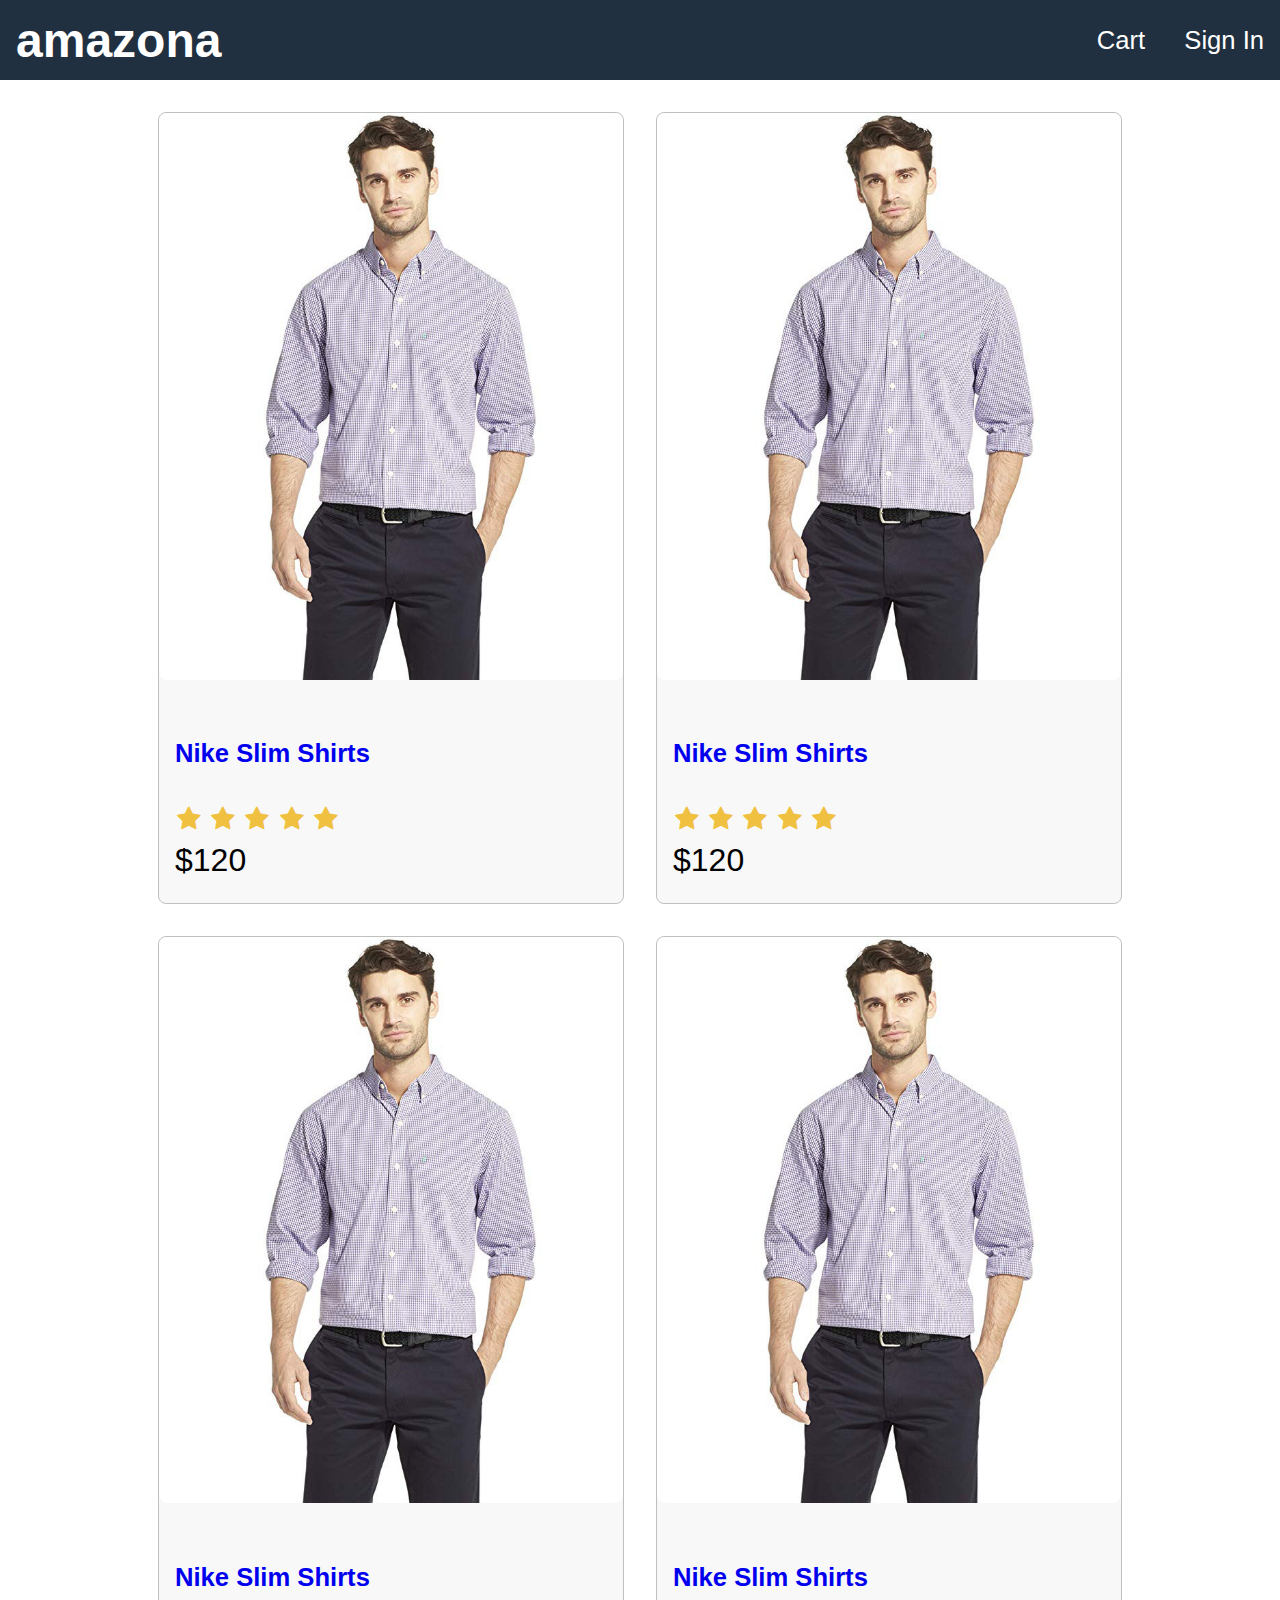
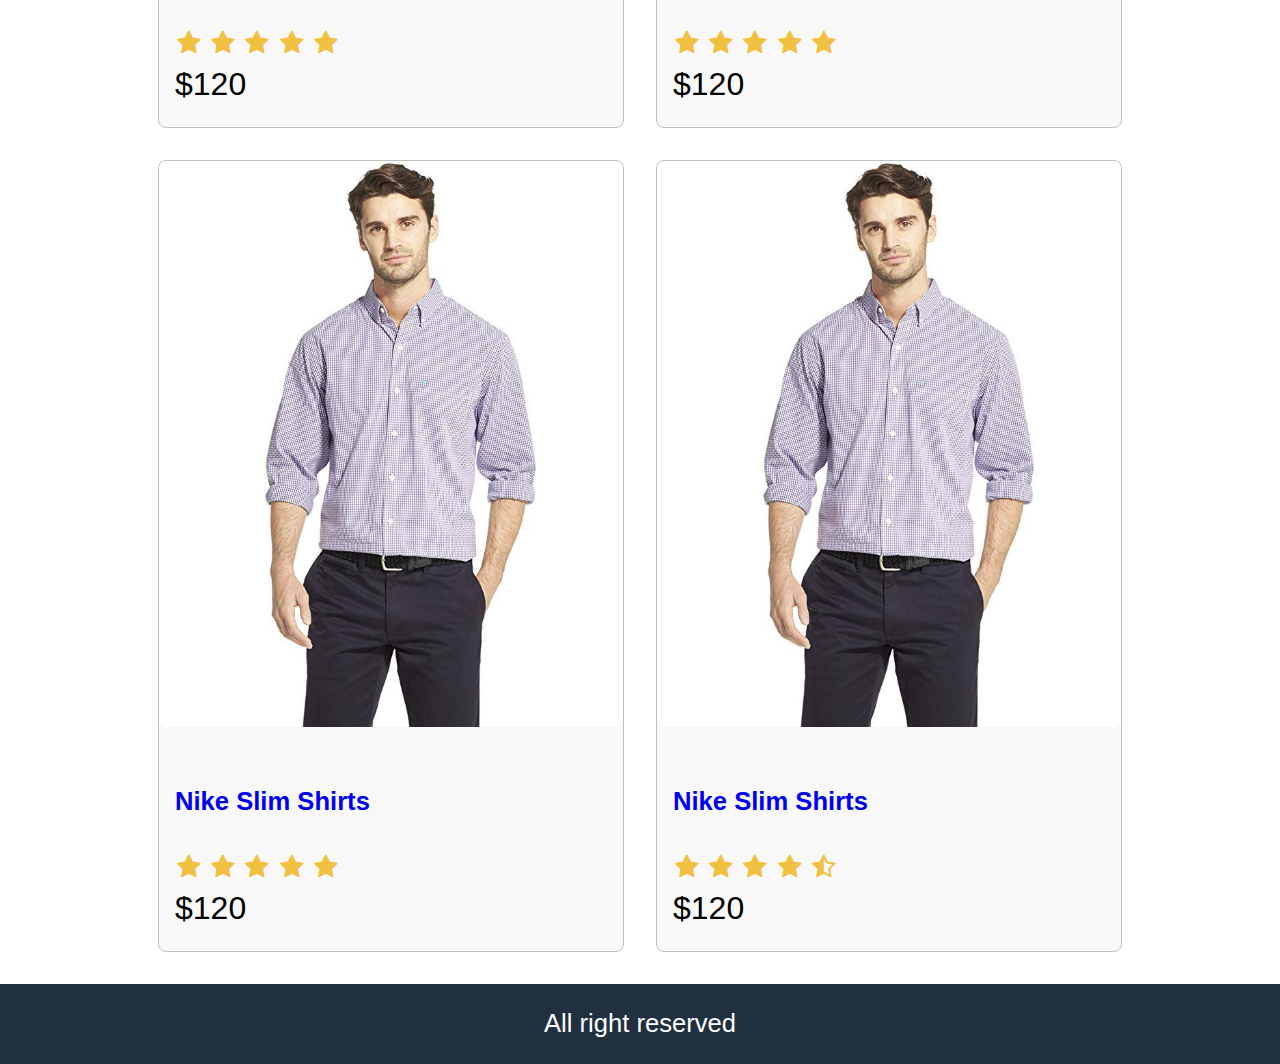
<file: template/index.html>
<!DOCTYPE html>
<html>
    <head>
        <link rel="stylesheet" href="style.css" />
        <link rel="stylesheet" href="https://cdnjs.cloudflare.com/ajax/libs/font-awesome/4.7.0/css/font-awesome.min.css" 
        />
        
                
        <title>Amazona</title>
    </head>
    <body>
<div class="grid-container">
    <header class="row">
<div>
    <a class="brand" href="index.html">amazona</a>
</div>
<div>
    <a href="cart.html">Cart</a>
    <a href="signin.html">Sign In</a>
</div>
    </header>
    <main>
        <div class="row center">
            <div class="card">
                <a href="product.html">
                    <!-- image size: 680px by 830px -->
                    <img class="medium" src="./images/p1.jpg" alt="product" />
                </a>
                <div class="card-body">
                    <a href="product.html">
                        <h2>Nike Slim Shirts</h2>
                    </a>
                    <div class="rating">
                        <span><i class="fa fa-star"></i></span>
                        <span><i class="fa fa-star"></i></span>
                        <span><i class="fa fa-star"></i></span>
                        <span><i class="fa fa-star"></i></span>
                        <span><i class="fa fa-star"></i></span>
                    </div>
                    <div class="price">$120</div>
                </div>
            </div>
            <div class="card">
                <a href="product.html">
                    <!-- image size: 680px by 830px -->
                    <img class="medium" src="./images/p1.jpg" alt="product" />
                </a>
                <div class="card-body">
                    <a href="product.html">
                        <h2>Nike Slim Shirts</h2>
                    </a>
                    <div class="rating">
                        <span><i class="fa fa-star"></i></span>
                        <span><i class="fa fa-star"></i></span>
                        <span><i class="fa fa-star"></i></span>
                        <span><i class="fa fa-star"></i></span>
                        <span><i class="fa fa-star"></i></span>
                    </div>
                    <div class="price">$120</div>
                </div>
            </div>
            <div class="card">
                <a href="product.html">
                    <!-- image size: 680px by 830px -->
                    <img class="medium" src="./images/p1.jpg" alt="product" />
                </a>
                <div class="card-body">
                    <a href="product.html">
                        <h2>Nike Slim Shirts</h2>
                    </a>
                    <div class="rating">
                        <span><i class="fa fa-star"></i></span>
                        <span><i class="fa fa-star"></i></span>
                        <span><i class="fa fa-star"></i></span>
                        <span><i class="fa fa-star"></i></span>
                        <span><i class="fa fa-star"></i></span>
                    </div>
                    <div class="price">$120</div>
                </div>
            </div>
            <div class="card">
                <a href="product.html">
                    <!-- image size: 680px by 830px -->
                    <img class="medium" src="./images/p1.jpg" alt="product" />
                </a>
                <div class="card-body">
                    <a href="product.html">
                        <h2>Nike Slim Shirts</h2>
                    </a>
                    <div class="rating">
                        <span><i class="fa fa-star"></i></span>
                        <span><i class="fa fa-star"></i></span>
                        <span><i class="fa fa-star"></i></span>
                        <span><i class="fa fa-star"></i></span>
                        <span><i class="fa fa-star"></i></span>
                    </div>
                    <div class="price">$120</div>
                </div>
            </div>
            <div class="card">
                <a href="product.html">
                    <!-- image size: 680px by 830px -->
                    <img class="medium" src="./images/p1.jpg" alt="product" />
                </a>
                <div class="card-body">
                    <a href="product.html">
                        <h2>Nike Slim Shirts</h2>
                    </a>
                    <div class="rating">
                        <span><i class="fa fa-star"></i></span>
                        <span><i class="fa fa-star"></i></span>
                        <span><i class="fa fa-star"></i></span>
                        <span><i class="fa fa-star"></i></span>
                        <span><i class="fa fa-star"></i></span>
                    </div>
                    <div class="price">$120</div>
                </div>
            </div>
            <div class="card">
                <a href="product.html">
                    <!-- image size: 680px by 830px -->
                    <img class="medium" src="./images/p1.jpg" alt="product" />
                </a>
                <div class="card-body">
                    <a href="product.html">
                        <h2>Nike Slim Shirts</h2>
                    </a>
                    <div class="rating">
                        <span><i class="fa fa-star"></i></span>
                        <span><i class="fa fa-star"></i></span>
                        <span><i class="fa fa-star"></i></span>
                        <span><i class="fa fa-star"></i></span>
                        <span><i class="fa fa-star-half-o"></i></span>
                    </div>
                    <div class="price">$120</div>
                </div>
            </div>
        </div>
    </main>
    <footer class="row center">All right reserved</footer>
</div>
    </body>
</html>
</file>
<file: template/style.css>
html{
    font-size: 62,5%; /*16px x 62,5 = 10px = 1rem*/
    box-sizing: border-box;
}
body{
    margin: 0;
    height: 100vh;
    font-size: 1.6rem;
    font-family: Helvetica, Arial, sans-serif;
}

/* Layout */
.grid-container{
    display: grid;
    grid-template-areas:
        'header'
        'main'
        'footer';
    grid-template-columns: 1fr;
    grid-template-rows: 5rem 1fr 5rem;
    height: 100%;
}
header{
    grid-area: header;
    background-color: #203040;
}
main{
    grid-area: main;
    padding: 1rem;
}
footer{
    grid-area: footer;
    background-color: #203040;
    color: #ffffff;
}
/*Common*/
h1{
    font-size: 1.8rem;
    padding: 1rem 0;
}
h2{
    font-size: 1.6rem;
    padding: 1rem 0;
}

a{
    text-decoration: none;
}
a:hover {
    color: #ff8000;
}
/*Header*/
header a {
    color: #ffffff;
    padding: 1rem;
}
a.brand {
    color:#ffffff;
    font-size: 3rem;
    font-weight: bold;
}
.row{
    display: flex;
    flex-wrap: wrap;
    justify-content: space-between;
    align-items: center;
}
.row.center{
    justify-content: center;
}
/* Image */
img{
    border-radius: 0.5rem;
}
img.medium{
    max-width: 29rem;
    width: 100%;
}

/* Card */
.card{
    border: 0.1rem #c0c0c0 solid;
    background-color: #f8f8f8;
    border-radius: 0.5rem;
    margin: 1rem;
}
.card-body {
    padding: 1rem;
}
.card-body > *{
    margin-bottom: 0.5rem;
}
.price{
    font-size: 2rem;
}
/* Rating */
.rating span{
    color: #f0c040;
    margin: 0.1rem;
}
</file>
